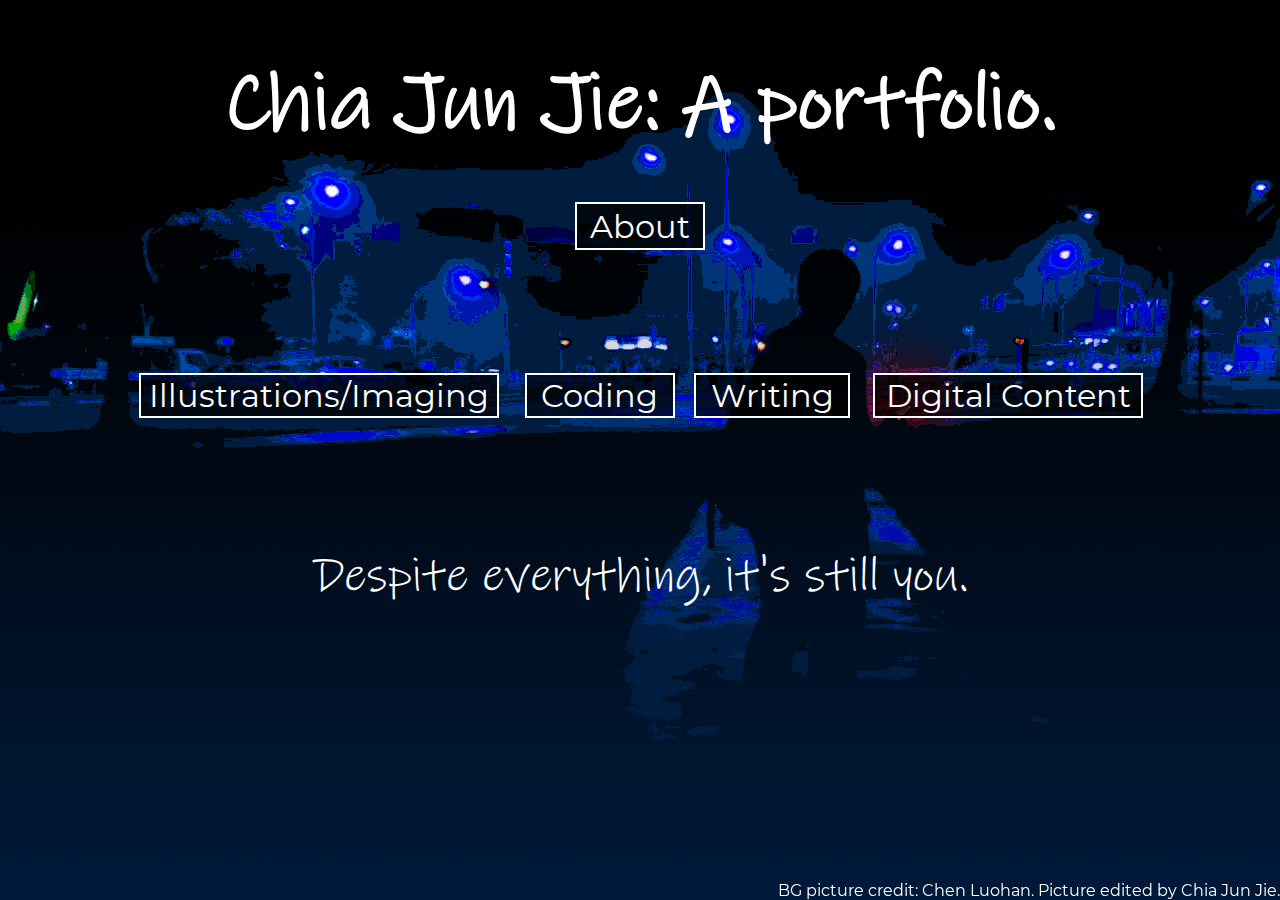
<file: index.html>
<!doctype html>
<html>
	<head>
		<meta charset="utf-8">
			<title>Portfolio</title>
			<link href="style.css" rel="stylesheet" type="text/css">
			</head>

			<body>
				<h1>Chia Jun Jie: A portfolio.</h1>
				<div id="indexpage"/></div>
				<script src="nav links.js" type="text/javascript"></script>
				<div class="quote">Despite everything, it's still you.</div>
				<script>
					document.body.classList.add('fade');
					document.addEventListener("DOMContentLoaded", function(e) {
						document.body.className = '';
					});
				</script>
				<div class="cred">BG picture credit: Chen Luohan. Picture edited by Chia Jun Jie.</div>
			</body>
		</html>
</file>
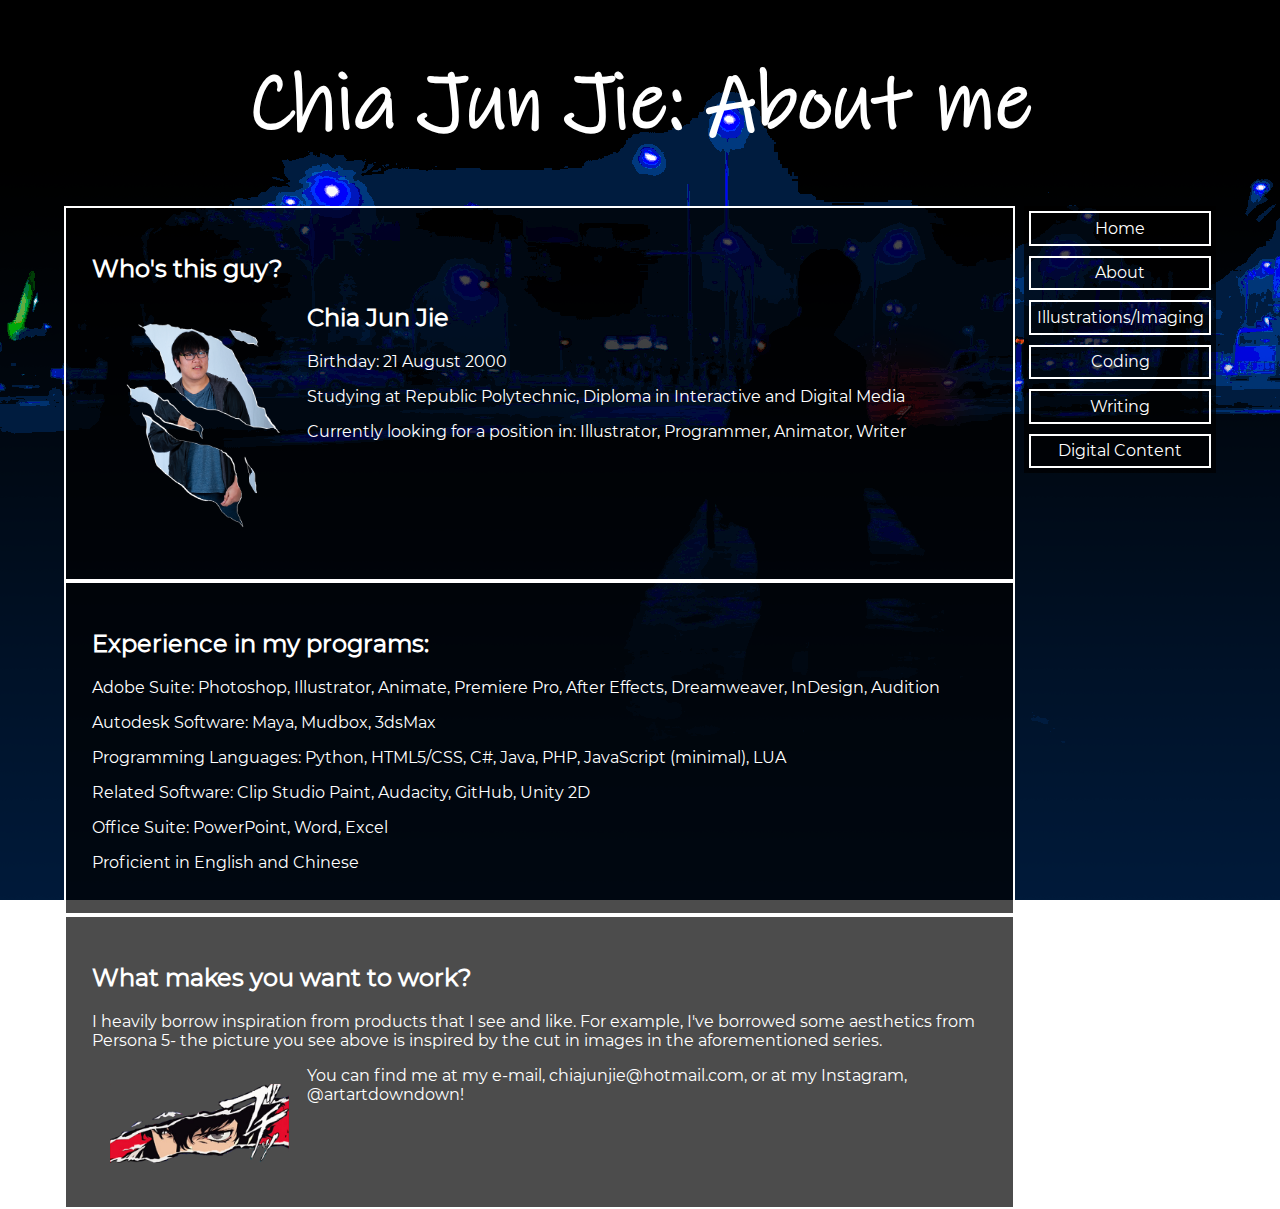
<file: aboutme.html>
<!doctype html>
<html>
	<head>
		<link href="style.css" rel="stylesheet" type="text/css">
			<meta charset="utf-8">
				<title>Who am I?</title>
			</head>

			<body class="nothome">
				<h1>Chia Jun Jie: About me</h1>
				<nav id="sidebar"></nav>
				<script src="nav links.js" type="text/javascript"></script>
				<article class="leftarticles">
					<h2>Who's this guy?</h2>
					<img src="images/pic_of_me smaller.png">
					<h2>Chia Jun Jie</h2>
					<p>Birthday: 21 August 2000</p>
					<p>Studying at Republic Polytechnic, Diploma in Interactive and Digital Media</p>
					<p>Currently looking for a position in: Illustrator, Programmer, Animator, Writer</p>
				</article>
				<article class="leftarticles">
					<h2>Experience in my programs:</h2>
					<p>Adobe Suite: Photoshop, Illustrator, Animate, Premiere Pro, After Effects, Dreamweaver, InDesign, Audition</p>
					<p>Autodesk Software: Maya, Mudbox, 3dsMax</p>
					<p>Programming Languages: Python, HTML5/CSS, C#, Java, PHP, JavaScript (minimal), LUA</p>
					<p>Related Software: Clip Studio Paint, Audacity, GitHub, Unity 2D</p>
					<p>Office Suite: PowerPoint, Word, Excel</p>
					<p>Proficient in English and Chinese</p>
				</article>
				<article class="leftarticles">
					<h2>What makes you want to work?</h2>
					<p>I heavily borrow inspiration from products that I see and like. For example, I've borrowed some aesthetics from Persona 5- the picture you see above is inspired by the cut in images in the aforementioned series.</p>
					<img src="images/ren_cut_in.png">
					<p>You can find me at my e-mail, chiajunjie@hotmail.com, or at my Instagram, @artartdowndown!</p>
				</article>
			</body>
		</html>
</file>
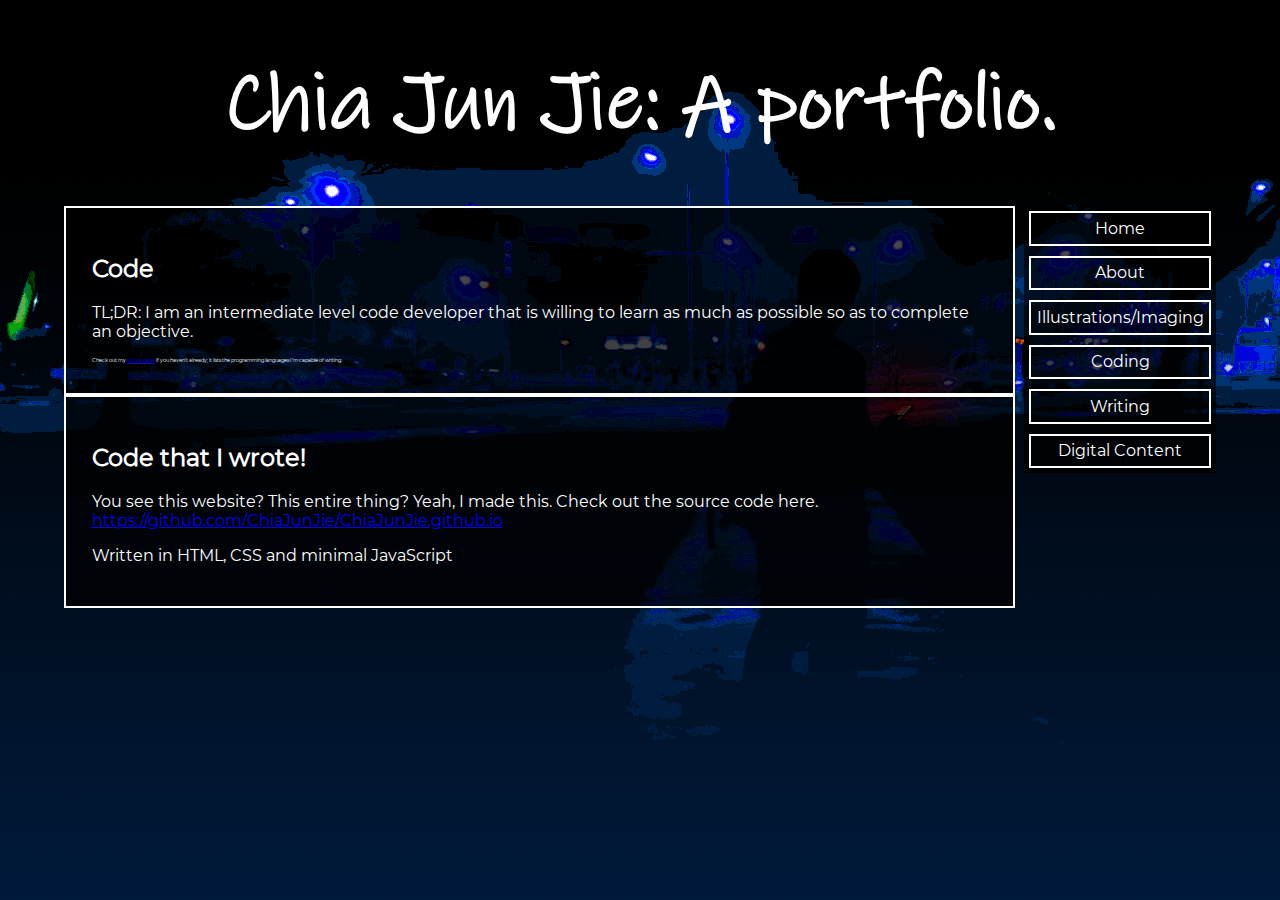
<file: code.html>
<!doctype html>
<html>
<head>
<link href="style.css" rel="stylesheet" type="text/css">
<meta charset="utf-8">
<title>Code</title>
</head>

<body class="nothome">
	<h1>Chia Jun Jie: A portfolio.</h1>
	<nav id="sidebar"></nav>
	<script src="nav links.js" type="text/javascript"></script>
	<article class="leftarticles">
	<h2>Code</h2>
	<p>TL;DR: I am an intermediate level code developer that is willing to learn as much as possible so as to complete an objective.</p>
	<p style="font-size: 5px;">Check out my <a href="aboutme.html">About page</a> if you haven't already; it lists the programming languages I'm capable of writing.</p>
	</article>
	<article class="leftarticles">
	<h2>Code that I wrote!</h2>
	<p>You see this website? This entire thing? Yeah, I made this. Check out the source code here. 
	<a href="https://github.com/ChiaJunJie/ChiaJunJie.github.io">https://github.com/ChiaJunJie/ChiaJunJie.github.io</a></p>
	<p>Written in HTML, CSS and minimal JavaScript</p>
	</article>
</body>
</html>
</file>
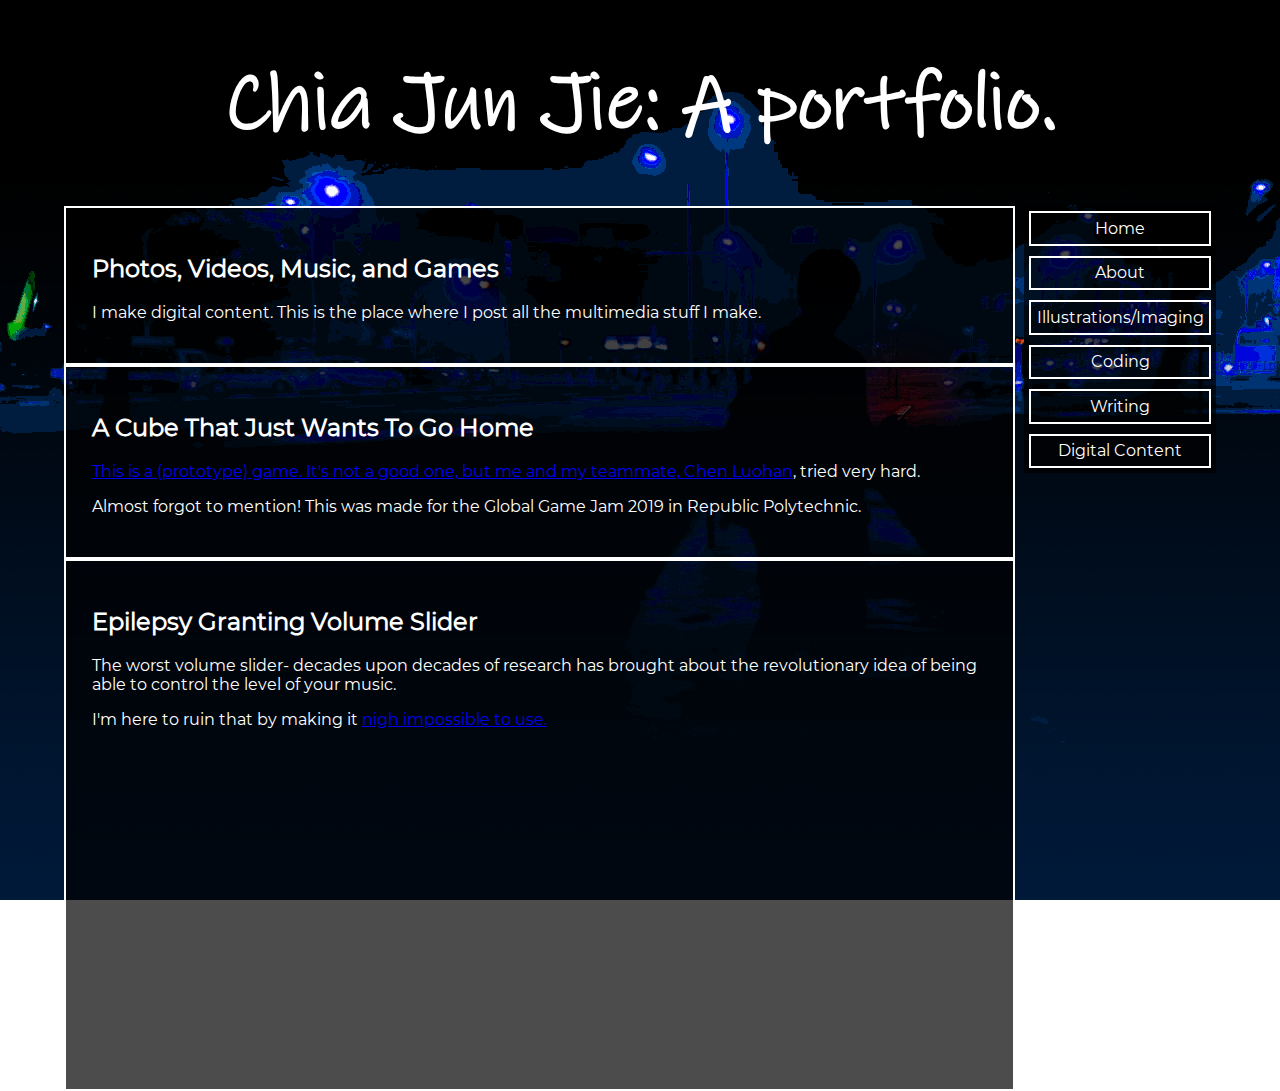
<file: digitalcreations.html>
<!doctype html>
<html>
<head>
<link href="style.css" rel="stylesheet" type="text/css">
<meta charset="utf-8">
<title>Digital Creations</title>
</head>

<body class="nothome">
	<h1>Chia Jun Jie: A portfolio.</h1>
	<nav id="sidebar"></nav>
	<script src="nav links.js" type="text/javascript"></script>
	<article class="leftarticles"><h2>Photos, Videos, Music, and Games</h2>
	<p>I make digital content. This is the place where I post all the multimedia stuff I make.</p>
	</article>
	<article class="leftarticles">
	<h2>A Cube That Just Wants To Go Home</h2>
	<p><a href="https://globalgamejam.org/2019/games/cube-just-wants-go-home">This is a (prototype) game. It's not a good one, but me and my teammate, <a href="http://diachen.moe">Chen Luohan</a>, tried very hard.</p>
	<p>Almost forgot to mention! This was made for the Global Game Jam 2019 in Republic Polytechnic.</p>
	</article>
	<article class="leftarticles">
	<h2>Epilepsy Granting Volume Slider</h2>
	<p>The worst volume slider- decades upon decades of research has brought about the revolutionary idea of being able to control the level of your music.</p>
	<p>I'm here to ruin that by making it <a href="https://youtu.be/b_dJOBRpKAk">nigh impossible to use.</a></p>
	<iframe width="560" height="315" src="https://www.youtube.com/embed/b_dJOBRpKAk" frameborder="0" allow="accelerometer; autoplay; encrypted-media; gyroscope; picture-in-picture" allowfullscreen></iframe>
</body>
</html>
</file>
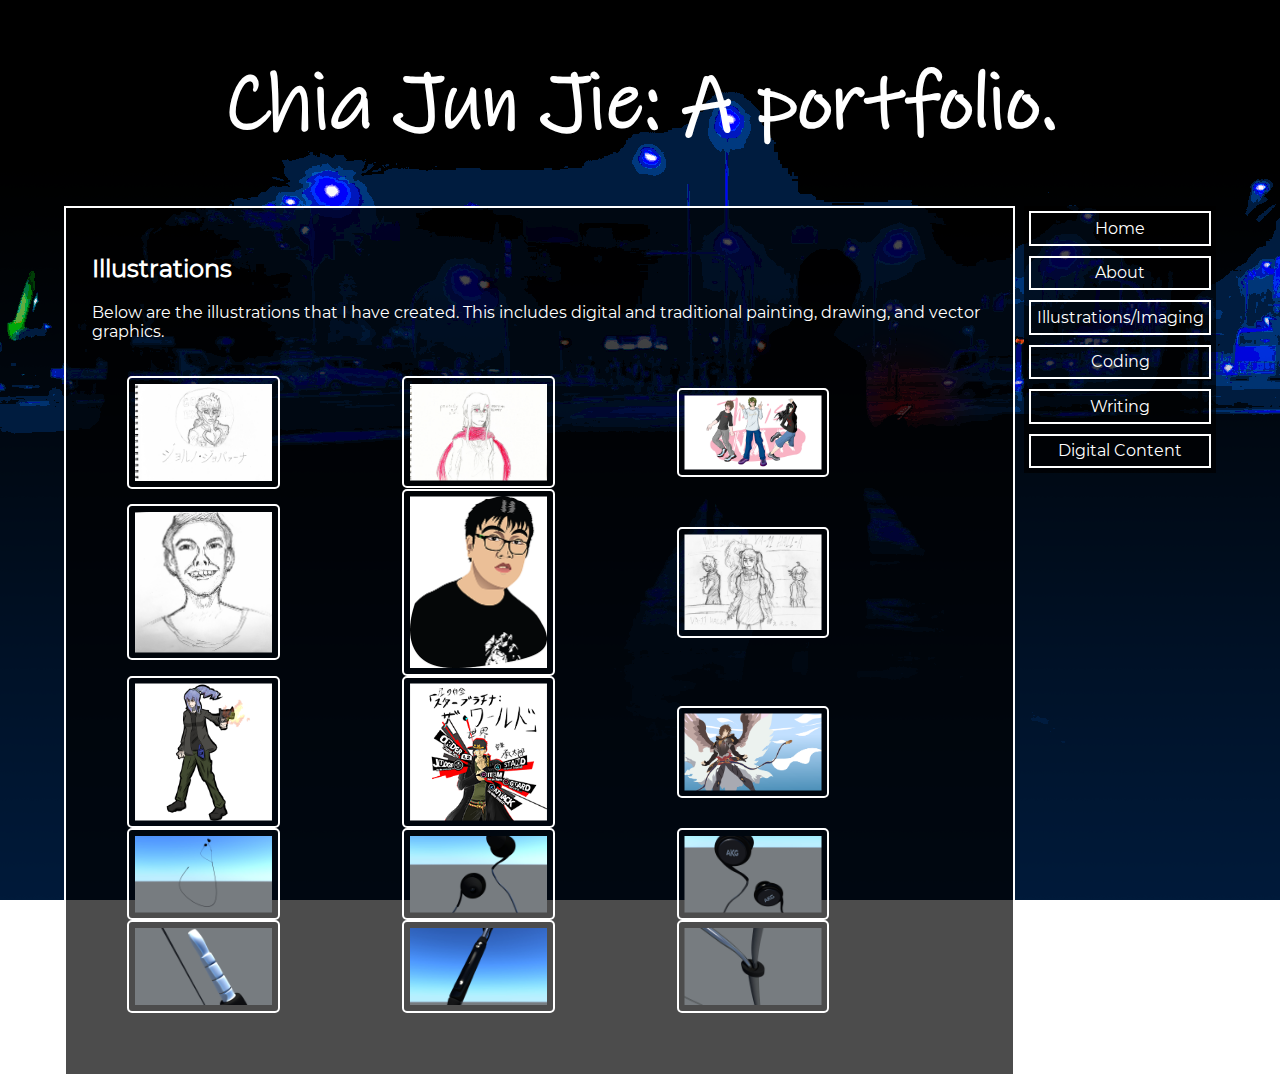
<file: illustrations.html>
<!doctype html>
<html>
	<head>
		<link href="style.css" rel="stylesheet" type="text/css">
			<meta charset="utf-8">
				<title>Illustrations/Imaging</title>
				
			</head>

			<body class="nothome">
				<h1>Chia Jun Jie: A portfolio.</h1>
				<nav id="sidebar"></nav>
				<script src="nav links.js" type="text/javascript"></script>
				<article class="leftarticles">
					<h2>Illustrations</h2>
					<p>Below are the illustrations that I have created. This includes digital and traditional painting, drawing, and vector graphics.</p>
					<div class="images">
						<a target="_blank" href="images/illustrations/giorno.jpg"><img src="images/illustrations/giorno thumbnail.jpg"/></a>
						<a target="_blank" href="images/illustrations/previously on air.jpg"><img src="images/illustrations/previously on air thumbnail.jpg"/></a>
						<a target="_blank" href="images/illustrations/logo-ed background.png"><img src="images/illustrations/logo-ed background thumbnail.png"/></a>
						<a target="_blank" href="images/illustrations/jack.jpg"><img src="images/illustrations/jack thumbnail.jpg"/></a>
						<a target="_blank" href="images/illustrations/Lesson 9 Illustration.png"><img src="images/illustrations/Lesson 9 Illustration thumbnail.png"/></a>
						<a target="_blank" href="images/illustrations/welcome to va-11 hall-a.jpg"><img src="images/illustrations/welcome to va-11 hall-a thumbnail.jpg"/></a>
						<a target="_blank" href="images/illustrations/mistellia.png"><img src="images/illustrations/mistellia thumbnail.png"/></a>
						<a target="_blank" href="images/illustrations/is this a jojo or persona reference.png"><img src="images/illustrations/is this a jojo or persona reference thumbnail.png"/></a>
						<a target="_blank" href="images/illustrations/sandalphon minimalist.png"><img src="images/illustrations/sandalphon minimalist thumbnail.png"/></a>
						<a target="_blank" href="images/illustrations/earpieces.jpg"><img src="images/illustrations/earpieces.jpg"/></a>
						<a target="_blank" href="images/illustrations/earbuds.jpg"><img src="images/illustrations/earbuds.jpg"/></a>
						<a target="_blank" href="images/illustrations/earbuds back.jpg"><img src="images/illustrations/earbuds back.jpg"/></a>
						<a target="_blank" href="images/illustrations/3.5mm.jpg"><img src="images/illustrations/3.5mm.jpg"/></a>
						<a target="_blank" href="images/illustrations/volumebutton.jpg"><img src="images/illustrations/volumebutton.jpg"/></a>
						<a target="_blank" href="images/illustrations/wire join.jpg"><img src="images/illustrations/wire join.jpg"/></a>
					</div>
				</article>
			</body>	
		</html>
</file>
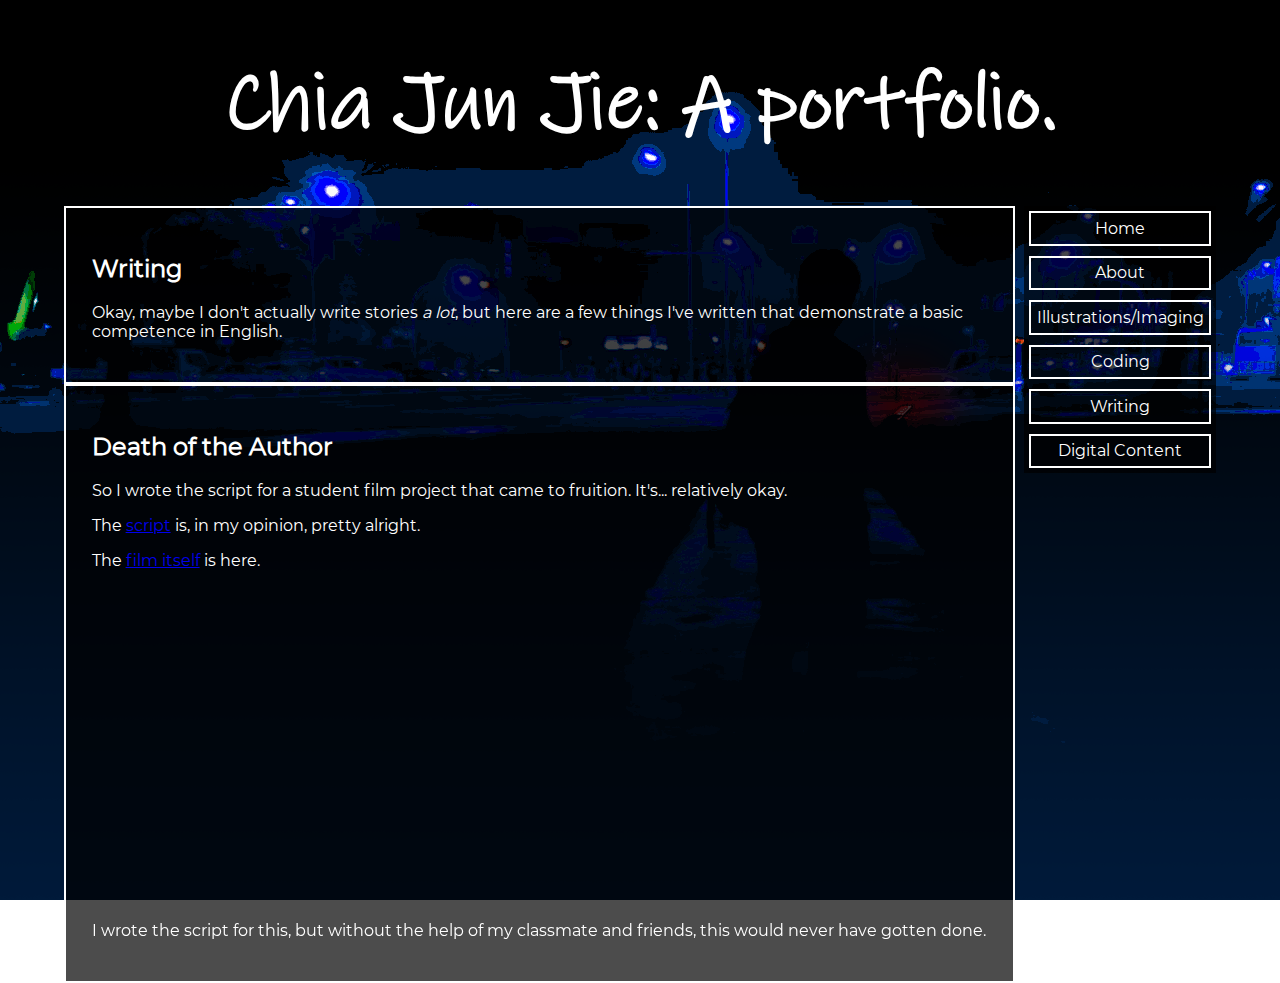
<file: writing.html>
<!doctype html>
<html>
<head>
<link href="style.css" rel="stylesheet" type="text/css">
<meta charset="utf-8">
<title>Writing</title>
</head>

<body class="nothome">
	<h1>Chia Jun Jie: A portfolio.</h1>
	<nav id="sidebar"></nav>
	<script src="nav links.js" type="text/javascript"></script>
	<article class="leftarticles">
	<h2>Writing</h2>
	<p>Okay, maybe I don't actually write stories <i>a lot</i>, but here are a few things I've written that demonstrate a basic competence in English.</p>
	</article>
	<article class="leftarticles">
	<h2>Death of the Author</h2>
	<p>So I wrote the script for a student film project that came to fruition. It's... relatively okay.</p>
	<p>The <a href="https://docs.google.com/document/d/1YdiwYE-xCmxhlNs2BJxCTemFl7hBR34U-nfOw9aDMNc/edit">script</a> is, in my opinion, pretty alright.</h2>
	<p>The <a href="https://www.youtube.com/watch?v=iZa7-Jb0s1s">film itself</a> is here.</p>
	<iframe width="560" height="315" src="https://www.youtube.com/embed/iZa7-Jb0s1s" frameborder="0" allow="accelerometer; autoplay; encrypted-media; gyroscope; picture-in-picture" allowfullscreen></iframe>
	<p>I wrote the script for this, but without the help of my classmate and friends, this would never have gotten done.</p>
	</article>
</body>
</html>
</file>
<file: style.css>
@charset "utf-8";
@font-face {
	font-family: "Ink Free";
	src:url("fonts/Inkfree.woff") format('woff');
}

@font-face {
	font-family: "Montserrat Regular";
	src:url("fonts/Montserrat%20Regular.ttf") format('truetype');
}
/* CSS Document */

body {
	font-family: "Montserrat Regular";
	background: url("images/background red phone.png");
	
	background-size: cover;
	background-repeat: no-repeat;
	background-attachment: fixed;
	margin: 0;
	max-width: 100%;
	text-align: center;
	color:white;
	animation: fadein 0.7s;
}

/* Safari 4.0 - 8.0 */
@-webkit-keyframes fadein {
  from {opacity: 0;}
  to {opacity: 100;}
}

/* Standard syntax */
@keyframes fadein {
  from {opacity: 0;}
  to {opacity: 100;}
}

/*@media only screen and (max-width: 600px) {
  body {
	  
	}
}
*/
h1 {
	font-size: 500%;
	color:white;
	font-family: "Ink Free";
}

#main {
	display: grid;
	grid-template-columns: auto auto auto auto;
	grid-gap: 10px;
	margin: 10% 10% 10% 10%;
	
}

#main a, .about {
	font-size:200%;
	text-decoration: none;
	border: solid 2px white;
	padding: 0.2% 1%;
	margin-top: 0;
	transition: padding 0.5s;
	color:white;
	margin: 0 3%;
	background-color: rgba(0,0,0,0.7);
}

#main a:hover, .about:hover {
	padding: 3%;
}


.quote {
	font-size:300%;
	text-align: center;
	font-family: "Ink Free";
}

.cred {
    position: fixed;
    bottom: 0;
    right: 0;
    
}


#sidebar {
	float: right;
	width: 15%;
	display: flex;
  	flex-direction: column;
	margin-right: 5%;
	background-color: rgba(0,0,0,0.7);
}

#sidebar a {
	color:white;
	text-decoration: none;
	border: solid 2px white;
	margin: 5px;
	padding: 3%;
	transition: padding 0.5s;
}

#sidebar a:hover {
	padding: 4% 50%;
}

.leftarticles {
	float: left;
	width: 70%;
	border: solid 2px white;
	margin-left: 5%;
	text-align: left;
	padding: 2%;
	background-color: rgba(0,0,0,0.7);
	
}
.leftarticles img {
	word-wrap: normal;
	width: 20%; 
	height: auto; 
	float:left; 
	padding: 2%;
}

.images img {
	width: 50%;
	height: auto;
	border: 2px solid white;
	border-radius: 5px;
}

.images {
	display: grid;
  	grid-template-columns: auto auto auto;
	align-items: center;
	margin: 4%;
}

/* doesn't work because of javascript security risks
a:visited {
	color: red;
}*/
</file>
